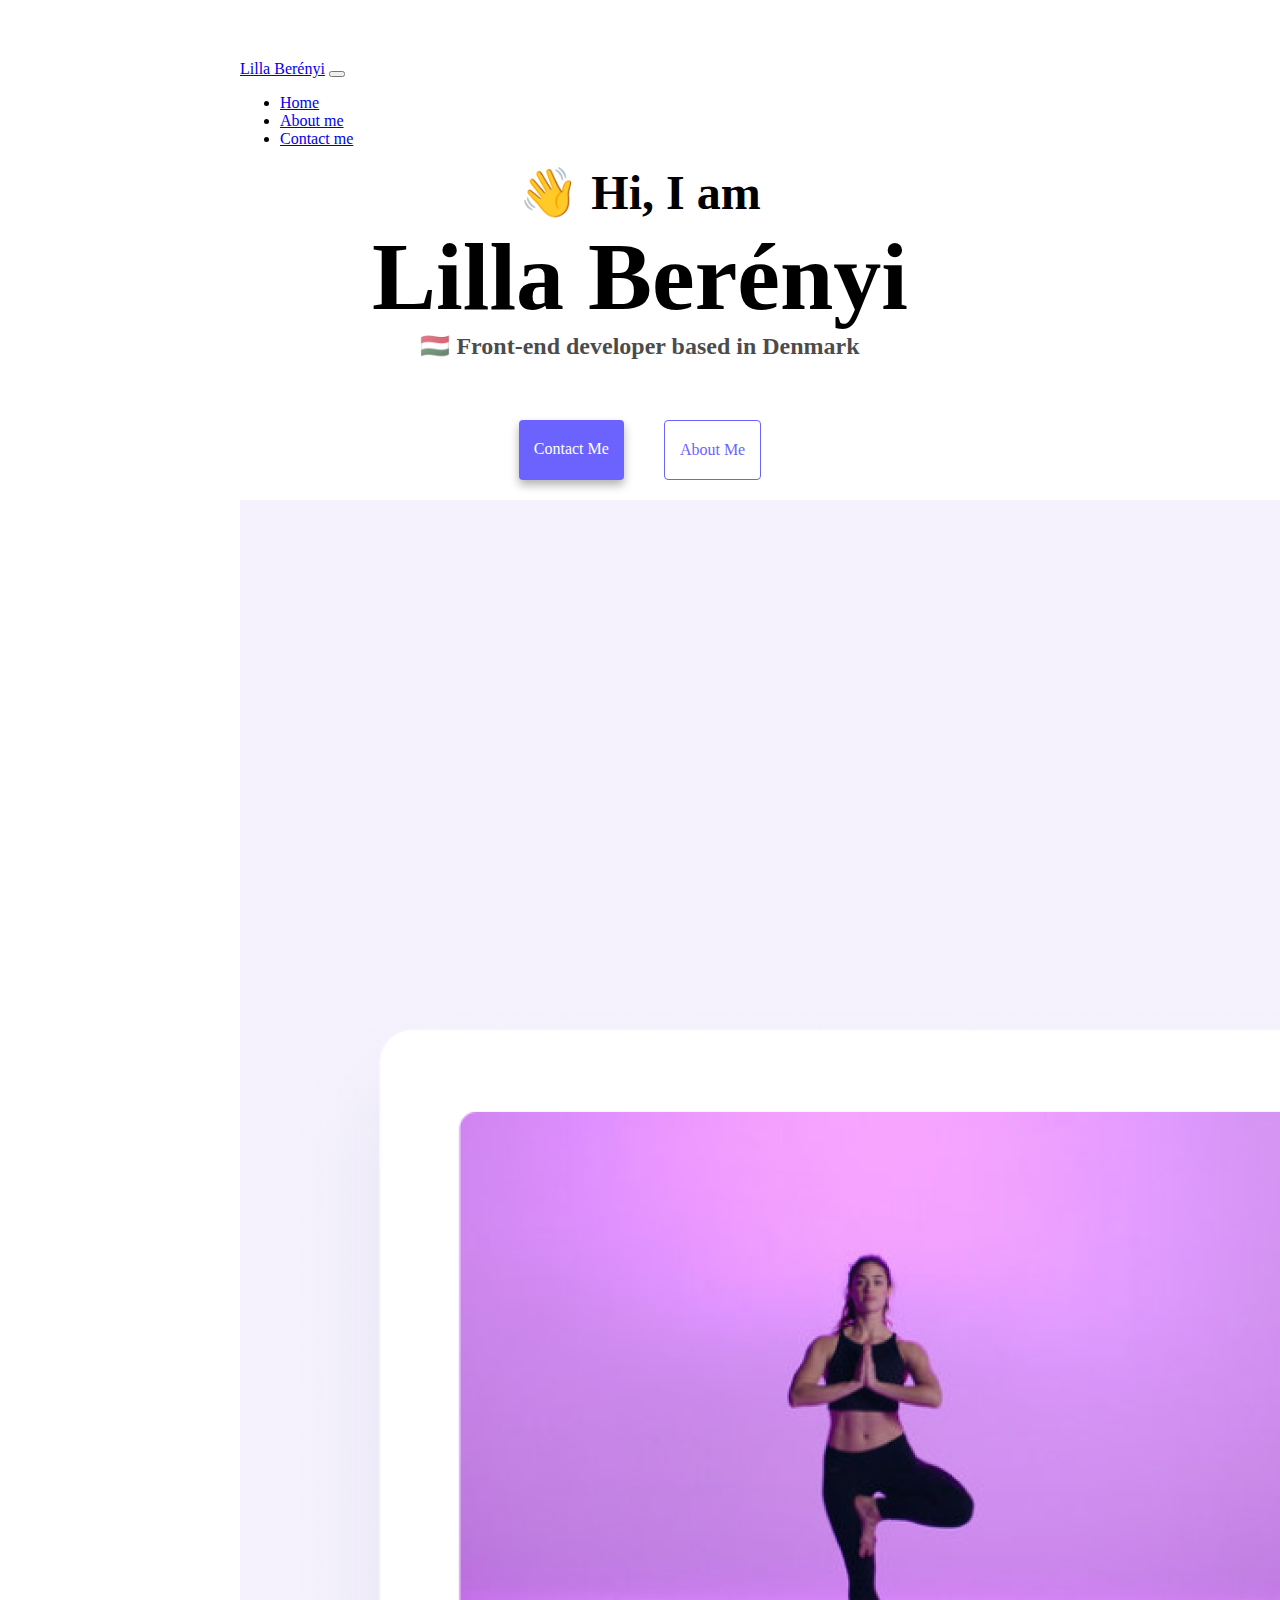
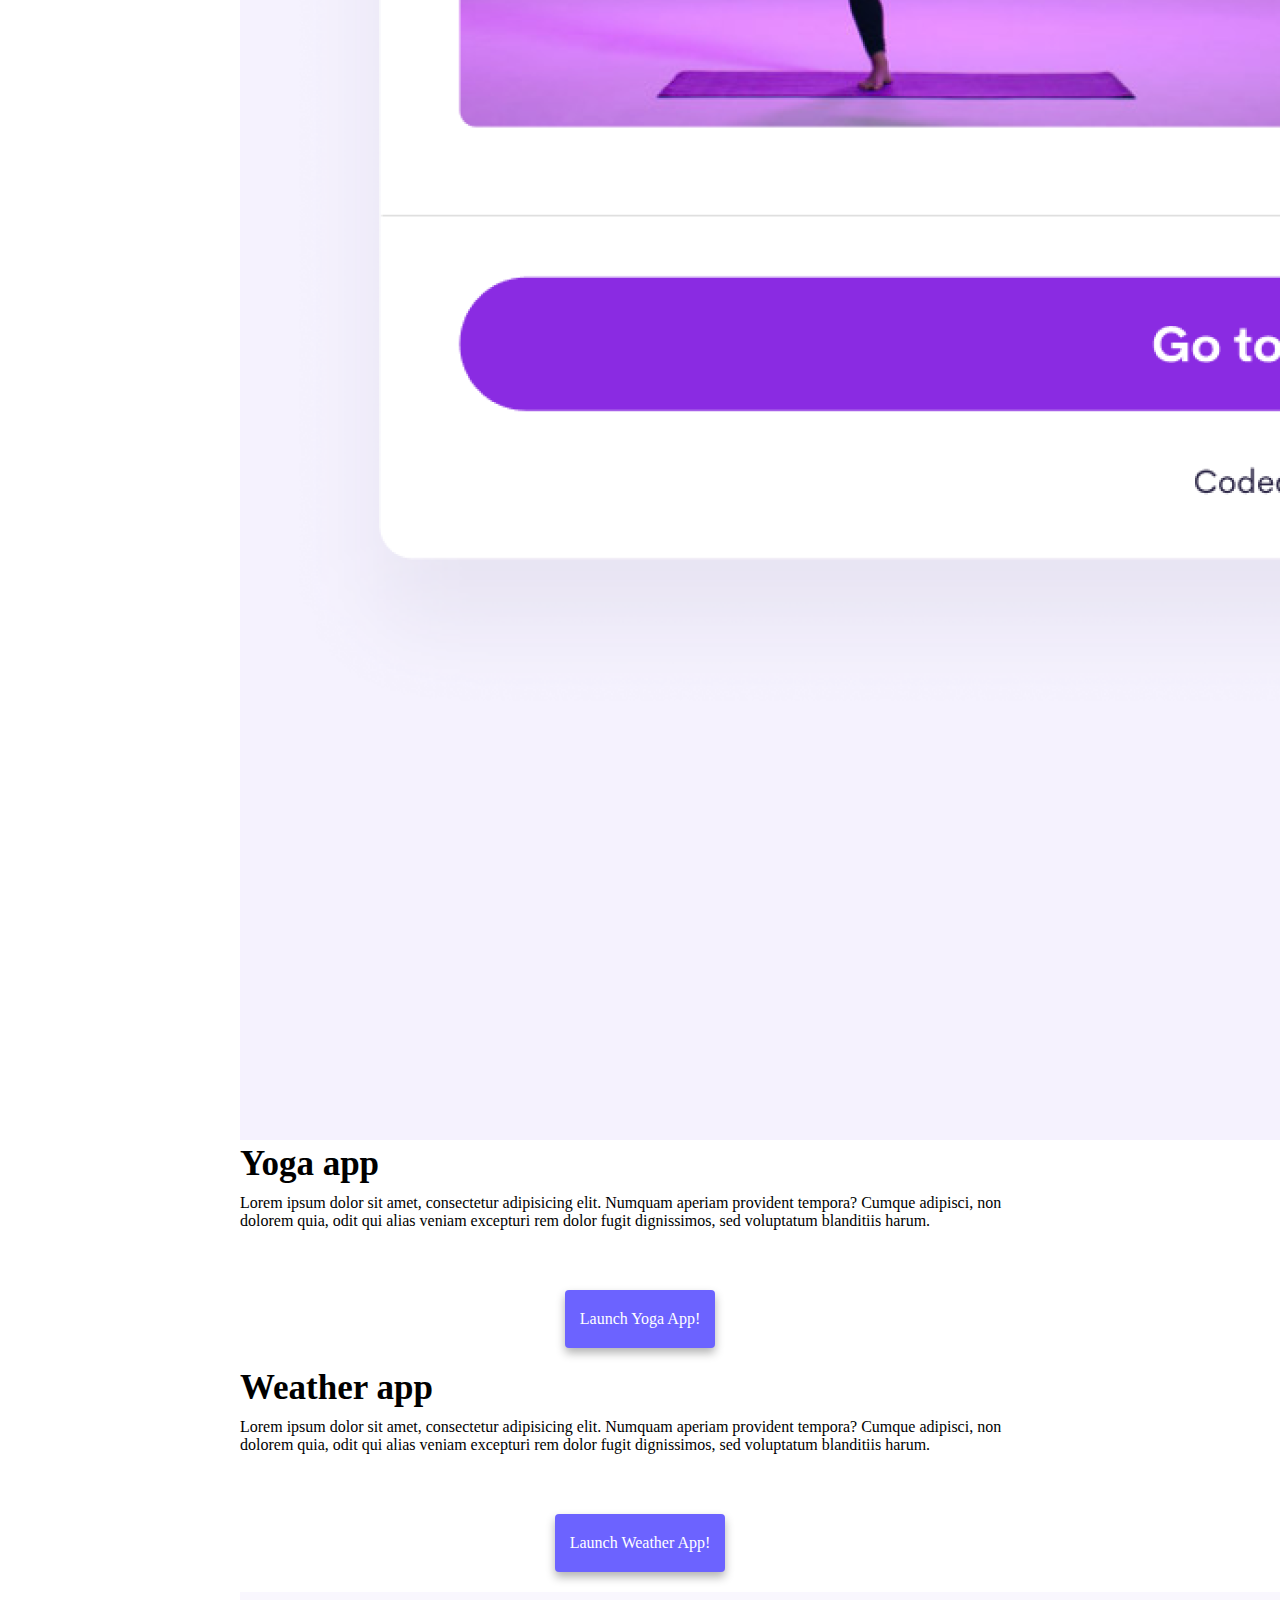
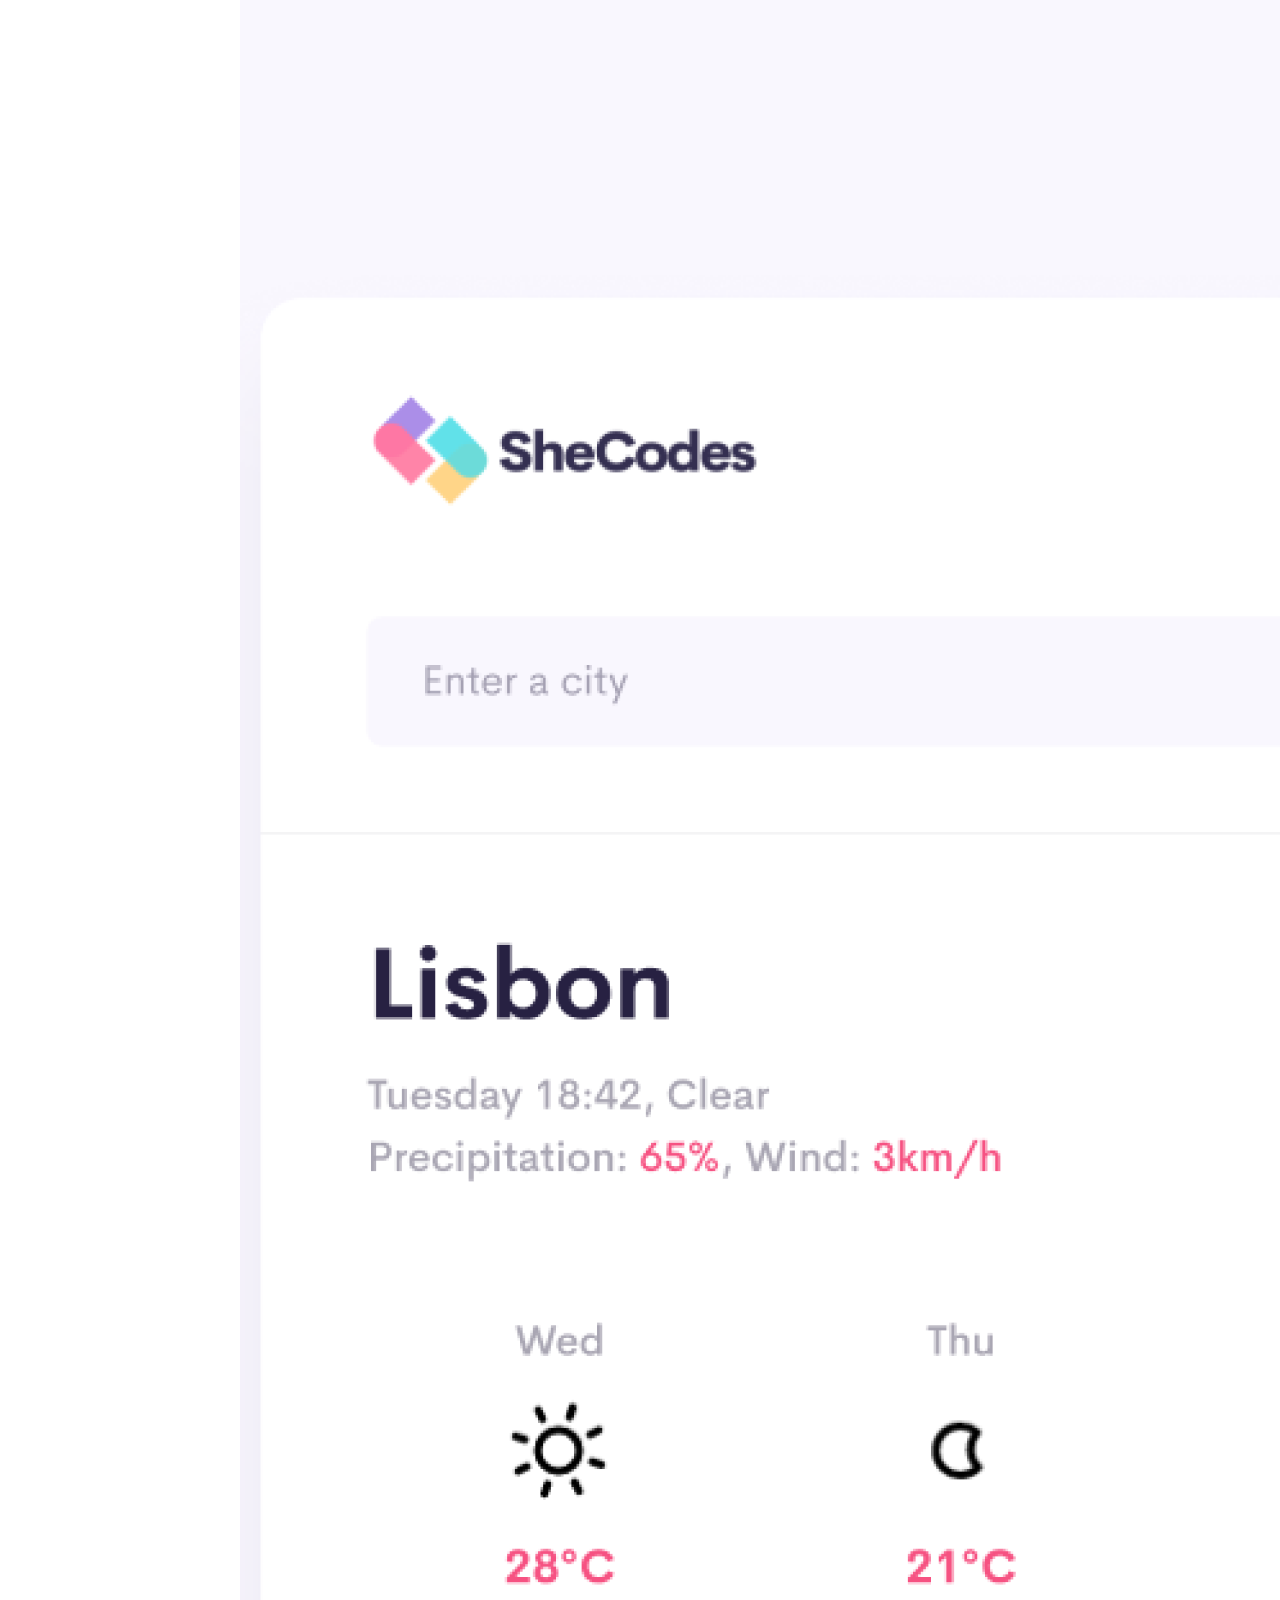
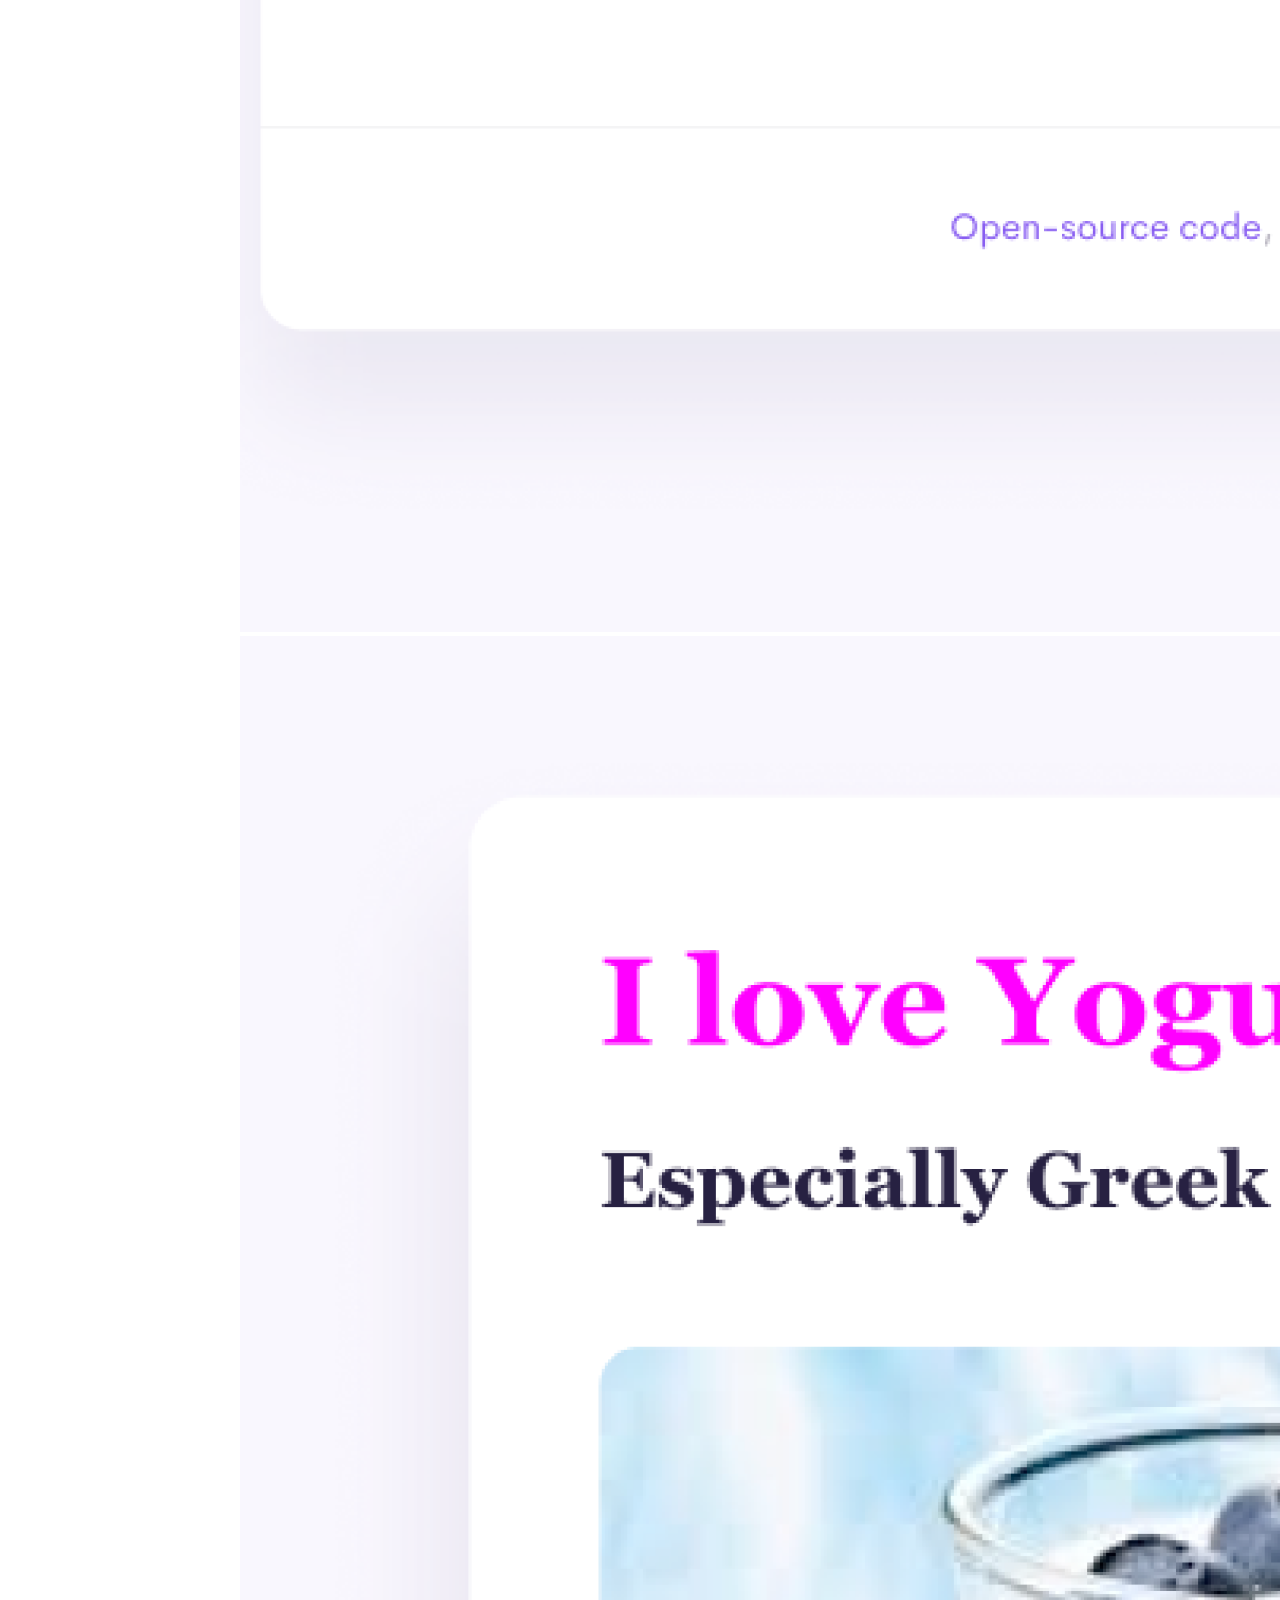
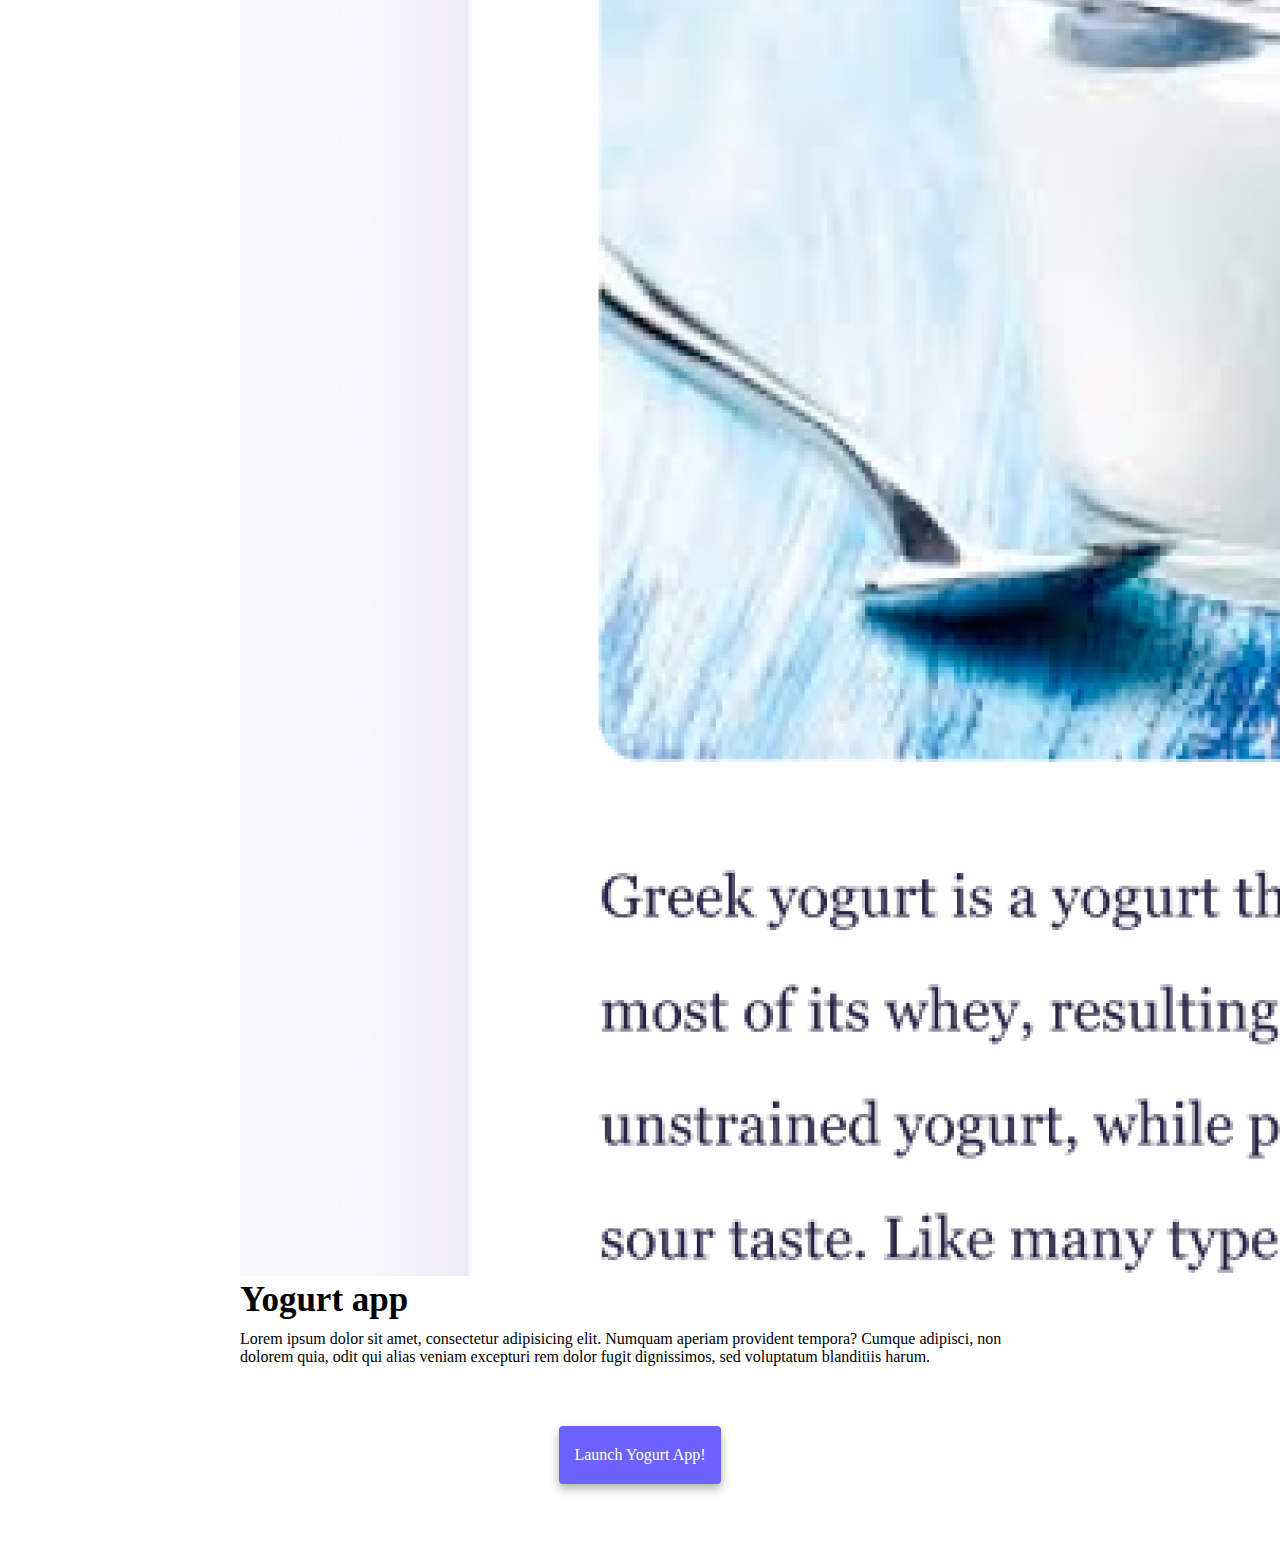
<file: index.html>
<!DOCTYPE html>
<html lang="en">
  <head>
    <meta charset="UTF-8" />
    <meta http-equiv="X-UA-Compatible" content="IE=edge" />
    <meta name="viewport" content="width=device-width, initial-scale=1.0" />
    <meta name="description" content="SheCodes projects portfolio" />
    <title>Lilla Berényi, Front-end developer portfolio</title>
    <link
      href="https://cdn.jsdelivr.net/npm/bootstrap@5.1.3/dist/css/bootstrap.min.css"
      rel="stylesheet"
      integrity="sha384-1BmE4kWBq78iYhFldvKuhfTAU6auU8tT94WrHftjDbrCEXSU1oBoqyl2QvZ6jIW3"
      crossorigin="anonymous"
    />
    <link rel="stylesheet" href="src/style.css" />
  </head>
  <body>
    <nav class="navbar navbar-expand-md fixed-top navbar-light bg-light">
      <div class="container-fluid">
        <a class="navbar-brand" href="#">Lilla Berényi</a>
        <button
          class="navbar-toggler"
          type="button"
          data-bs-toggle="collapse"
          data-bs-target="#navbarNav"
          aria-controls="navbarNav"
          aria-expanded="false"
          aria-label="Toggle navigation"
        >
          <span class="navbar-toggler-icon"></span>
        </button>
        <div class="collapse navbar-collapse" id="navbarNav">
          <ul class="navbar-nav">
            <li class="nav-item">
              <a class="nav-link active" aria-current="page" href="index.html"
                >Home</a
              >
            </li>
            <li class="nav-item">
              <a class="nav-link" href="about.html">About me</a>
            </li>
            <li class="nav-item">
              <a class="nav-link" href="about.html#contact">Contact me</a>
            </li>
          </ul>
        </div>
      </div>
    </nav>
    <h2 class="mt-3">👋 Hi, I am</h2>
    <h1>Lilla Berényi</h1>
    <h3>&#x1F1ED;&#x1F1FA; Front-end developer based in Denmark</h3>
    <div class="navigation-links">
      <a href="about.html#contact" class="contact-link">Contact me</a>
      <a href="about.html" class="about-link">About me</a>
    </div>
    <div class="container">
      <div class="row p-3">
        <div class="col-sm-6">
          <img
            src="media/yoga.png"
            alt="yoga app photo"
            class="image-index img-fluid"
          />
        </div>
        <div class="app-description col-sm-6">
          <div class="title">Yoga app</div>
          <div>
            Lorem ipsum dolor sit amet, consectetur adipisicing elit. Numquam
            aperiam provident tempora? Cumque adipisci, non dolorem quia, odit
            qui alias veniam excepturi rem dolor fugit dignissimos, sed
            voluptatum blanditiis harum.
            <div class="navigation-links">
              <a href="" class="launch-button contact-link" title="Yoga app"
                >Launch Yoga app!</a
              >
            </div>
          </div>
        </div>
      </div>
      <div class="row p-3">
        <div class="app-description col-sm-6">
          <div class="title">Weather app</div>
          <div>
            Lorem ipsum dolor sit amet, consectetur adipisicing elit. Numquam
            aperiam provident tempora? Cumque adipisci, non dolorem quia, odit
            qui alias veniam excepturi rem dolor fugit dignissimos, sed
            voluptatum blanditiis harum.
            <div class="navigation-links">
              <a href="" class="launch-button contact-link" title="Weather app"
                >Launch Weather app!</a
              >
            </div>
          </div>
        </div>
        <div class="col-sm-6">
          <img
            src="media/weather.png"
            alt="weather app photo"
            class="image-index img-fluid"
          />
        </div>
      </div>
      <div class="row">
        <div class="col-sm-6">
          <img
            src="media/yogurt.png"
            alt="yogurt app photo"
            class="image-index img-fluid"
          />
        </div>
        <div class="app-description col-sm-6">
          <div class="title">Yogurt app</div>
          <div>
            Lorem ipsum dolor sit amet, consectetur adipisicing elit. Numquam
            aperiam provident tempora? Cumque adipisci, non dolorem quia, odit
            qui alias veniam excepturi rem dolor fugit dignissimos, sed
            voluptatum blanditiis harum.
            <div class="navigation-links">
              <a href="" class="launch-button contact-link" title="Yogurt app"
                >Launch Yogurt app!</a
              >
            </div>
          </div>
        </div>
      </div>
    </div>
    <script
      src="https://cdn.jsdelivr.net/npm/bootstrap@5.1.3/dist/js/bootstrap.bundle.min.js"
      integrity="sha384-ka7Sk0Gln4gmtz2MlQnikT1wXgYsOg+OMhuP+IlRH9sENBO0LRn5q+8nbTov4+1p"
      crossorigin="anonymous"
    ></script>
  </body>
</html>
</file>
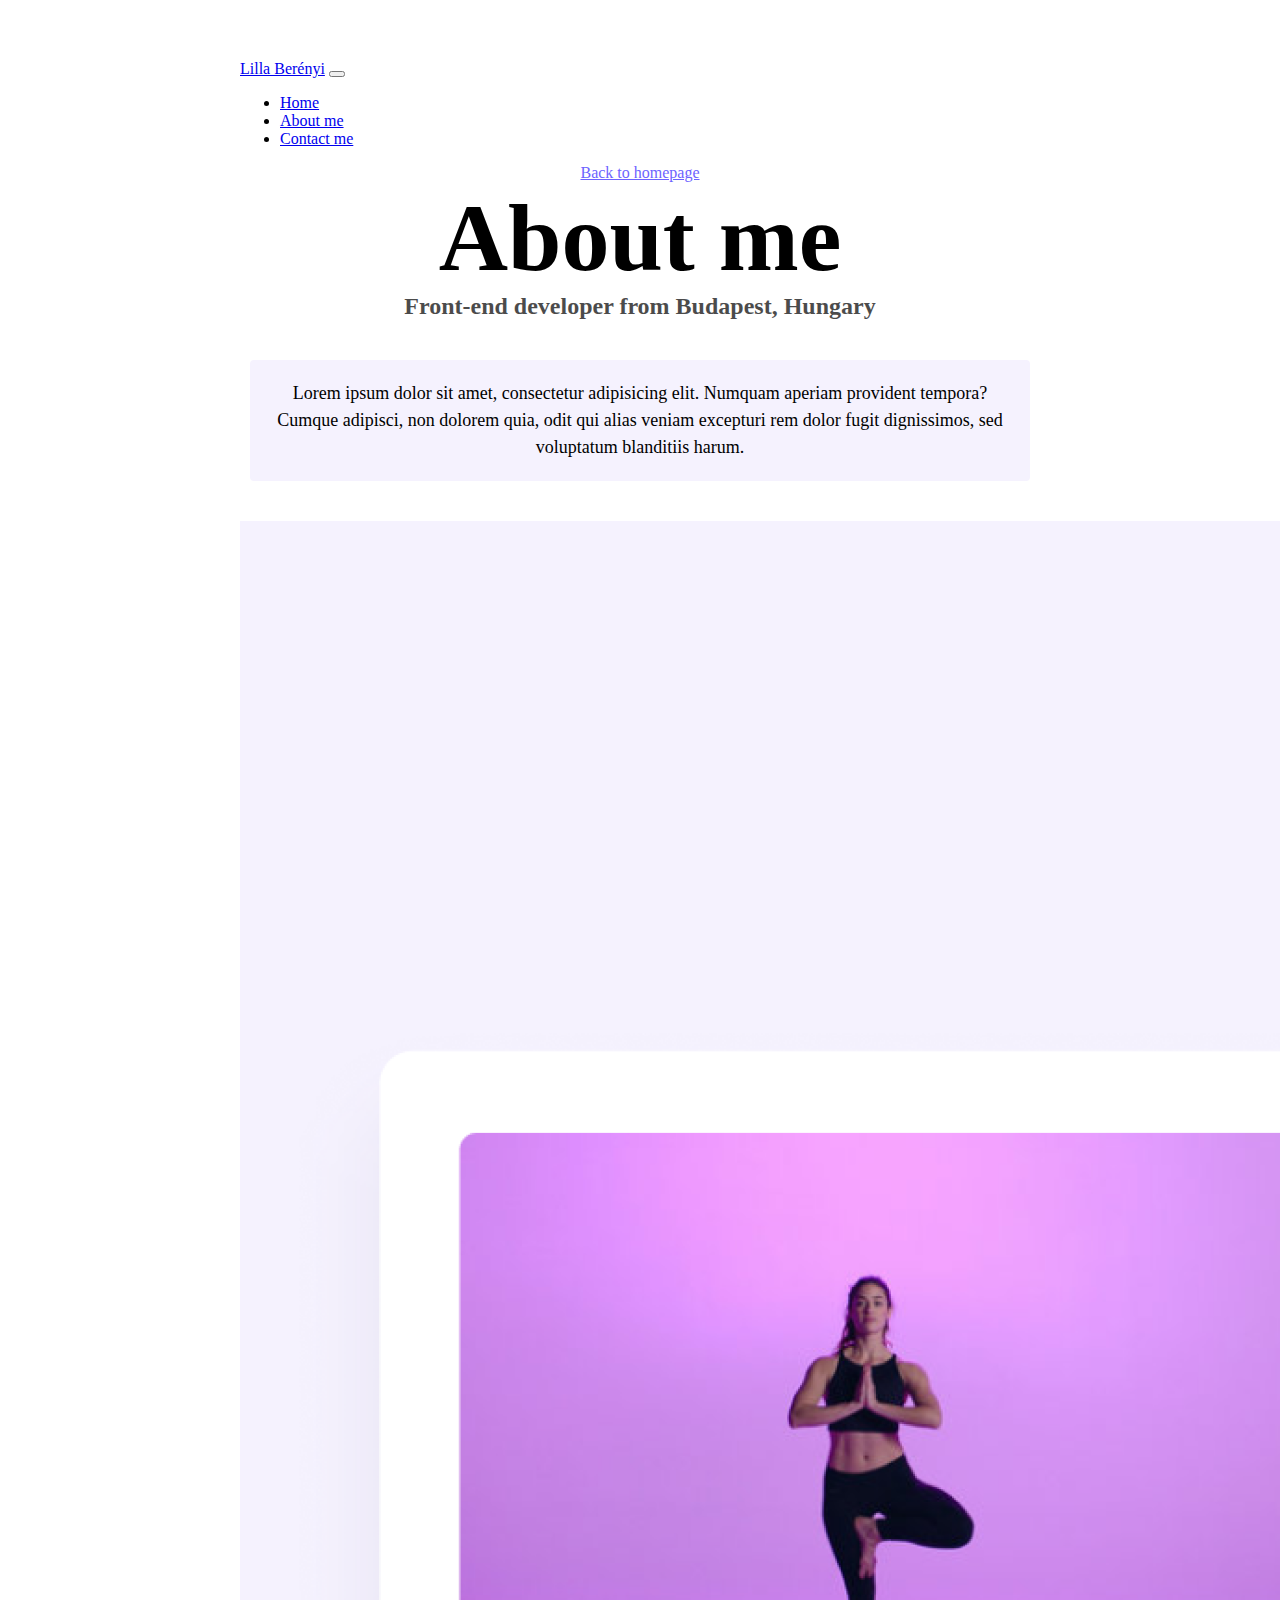
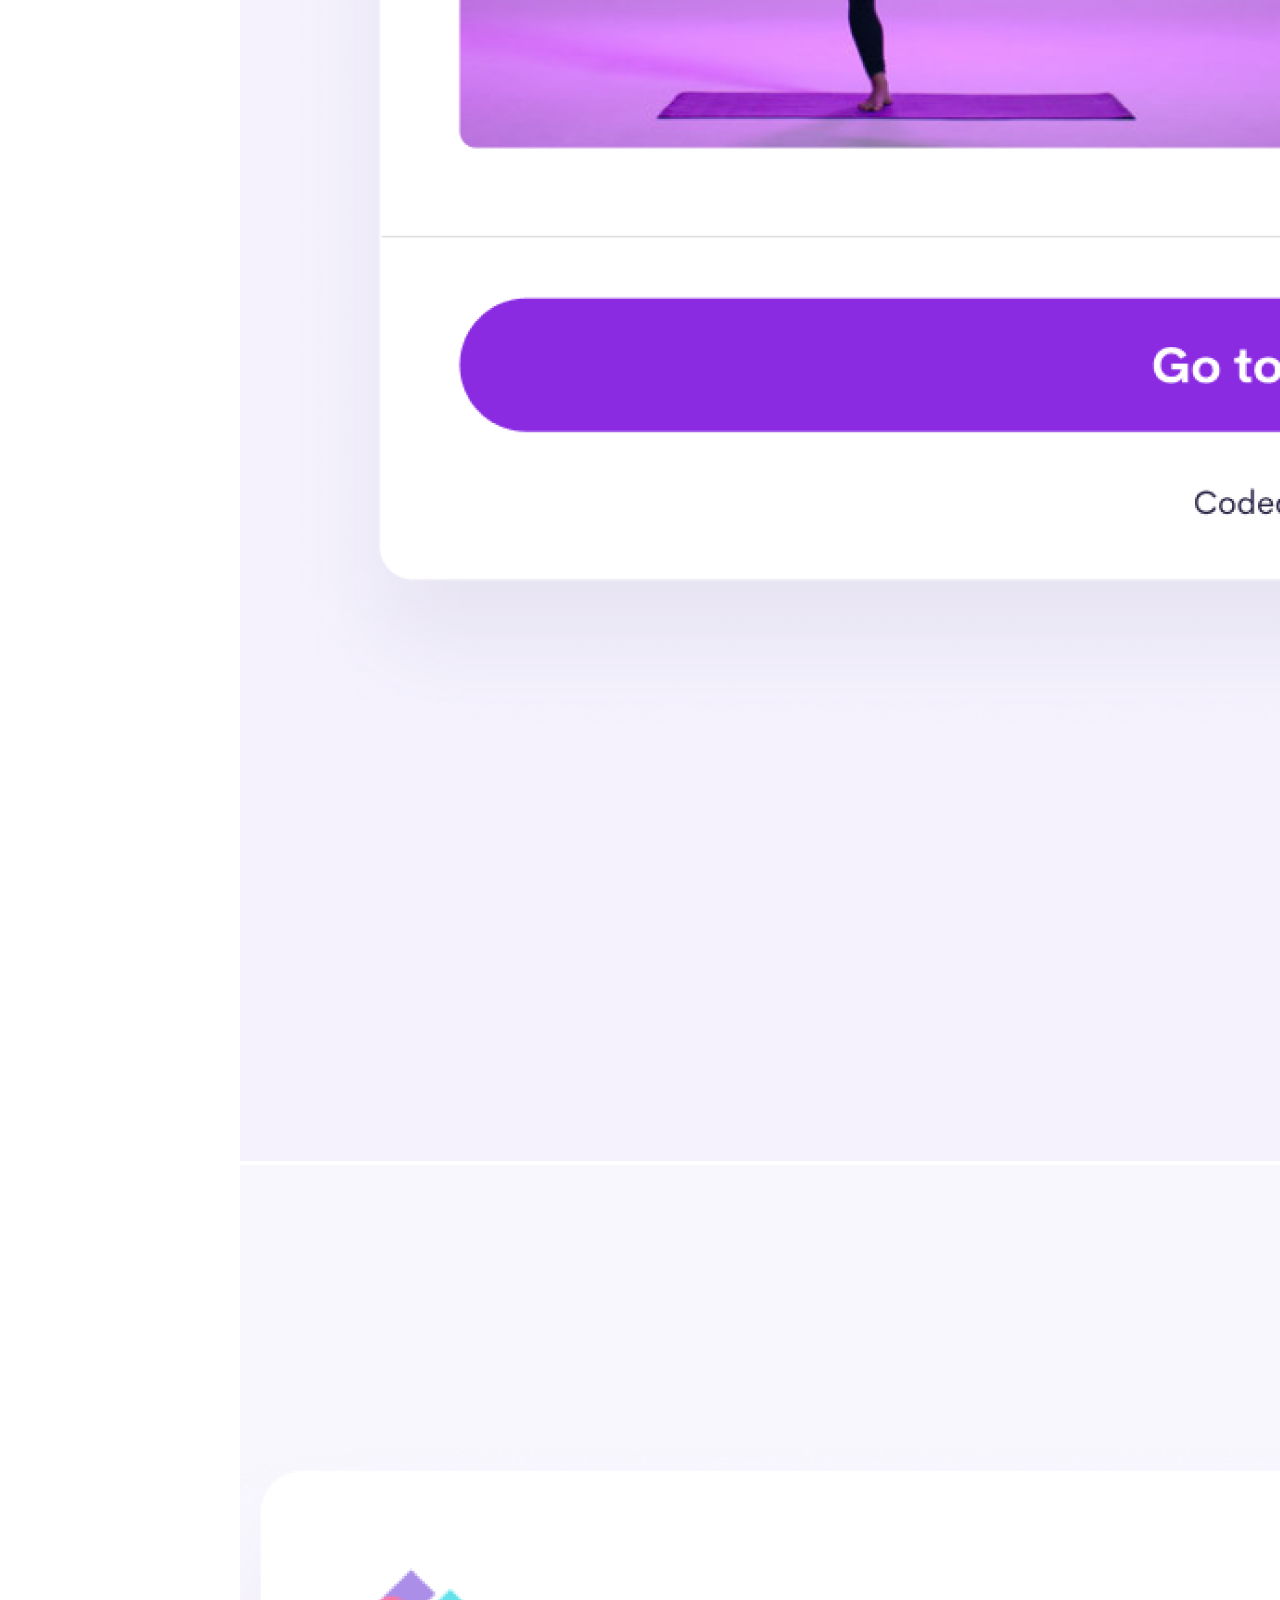
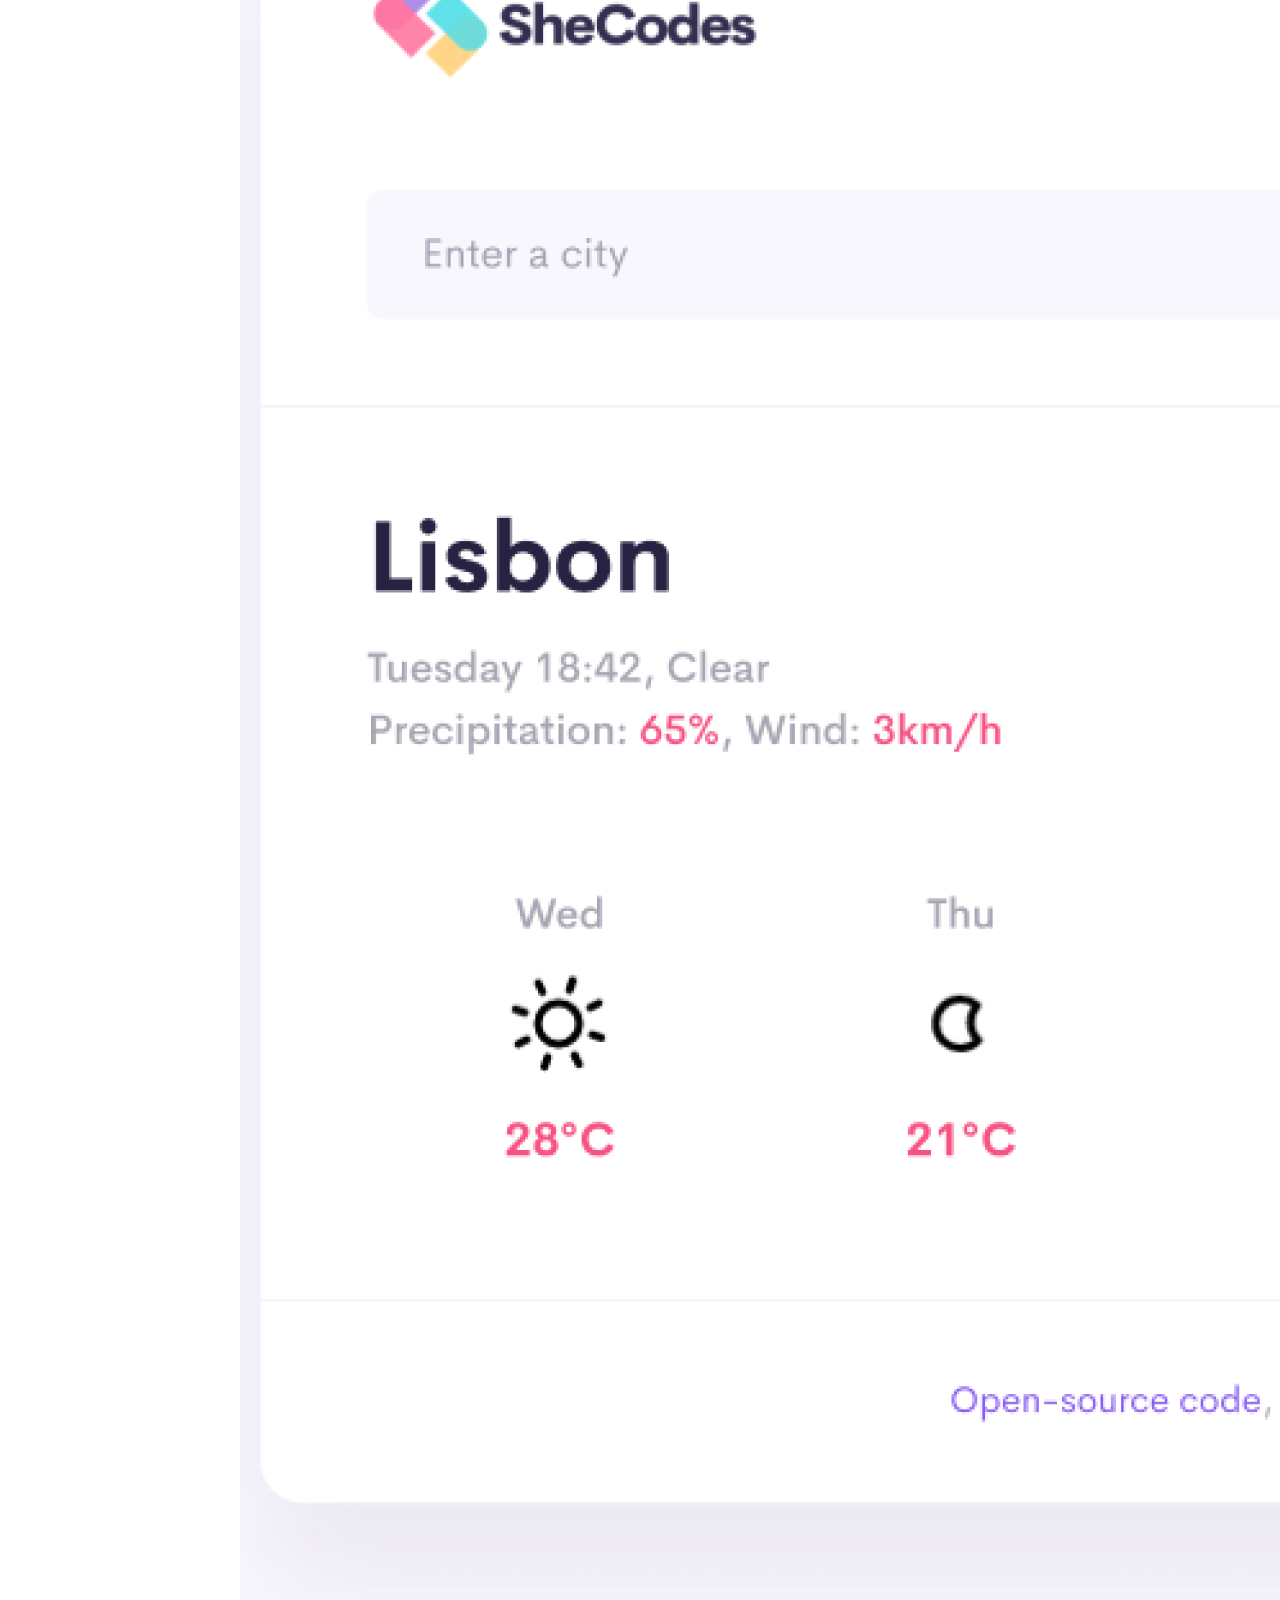
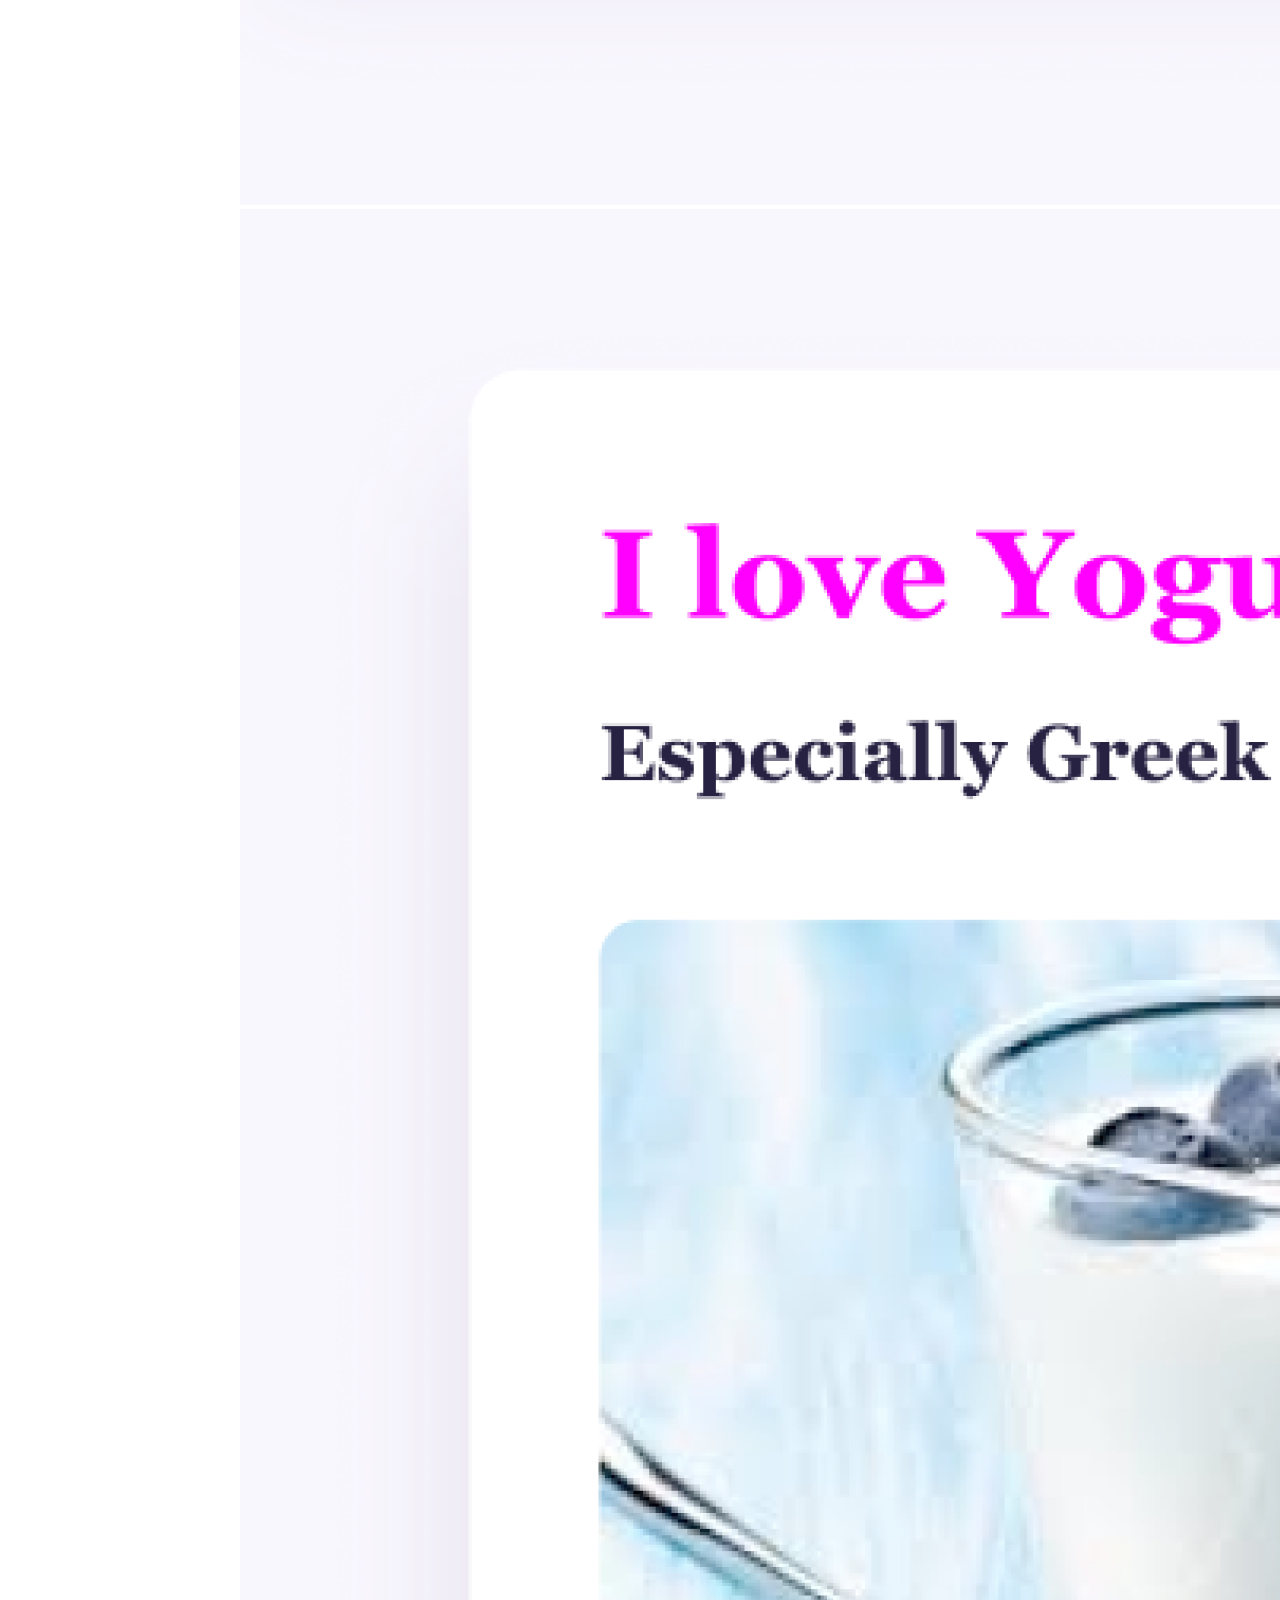
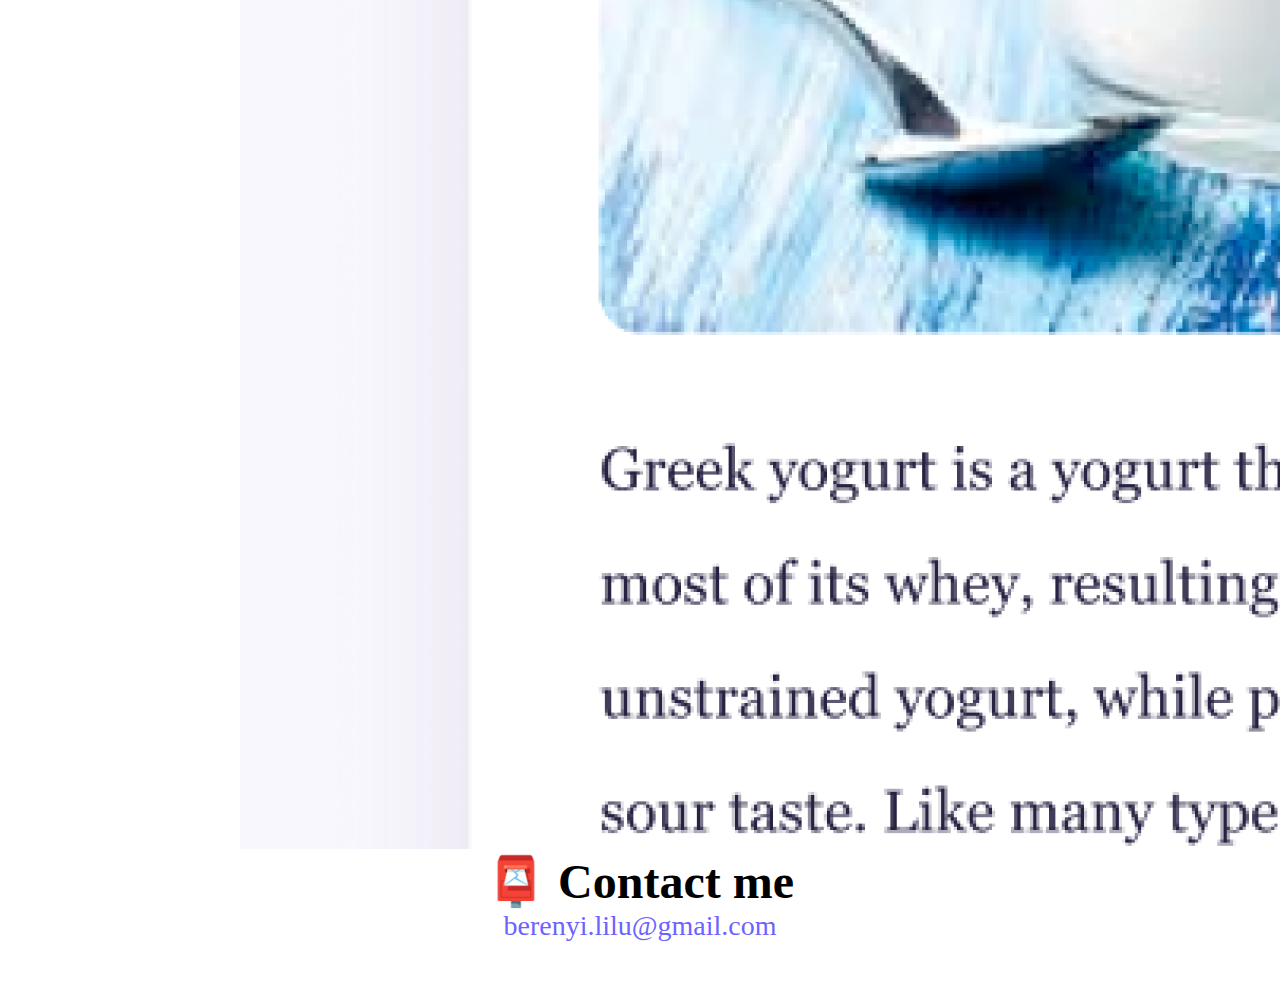
<file: about.html>
<!DOCTYPE html>
<html lang="en">
  <head>
    <meta charset="UTF-8" />
    <meta http-equiv="X-UA-Compatible" content="IE=edge" />
    <meta name="viewport" content="width=device-width, initial-scale=1.0" />
    <link
      href="https://cdn.jsdelivr.net/npm/bootstrap@5.1.3/dist/css/bootstrap.min.css"
      rel="stylesheet"
      integrity="sha384-1BmE4kWBq78iYhFldvKuhfTAU6auU8tT94WrHftjDbrCEXSU1oBoqyl2QvZ6jIW3"
      crossorigin="anonymous"
    />
    <link rel="stylesheet" href="src/style.css" />
    <title>About Lilla</title>
  </head>
  <nav class="navbar navbar-expand-md fixed-top navbar-light bg-light">
    <div class="container-fluid">
      <a class="navbar-brand" href="#">Lilla Berényi</a>
      <button
        class="navbar-toggler"
        type="button"
        data-bs-toggle="collapse"
        data-bs-target="#navbarNav"
        aria-controls="navbarNav"
        aria-expanded="false"
        aria-label="Toggle navigation"
      >
        <span class="navbar-toggler-icon"></span>
      </button>
      <div class="collapse navbar-collapse" id="navbarNav">
        <ul class="navbar-nav">
          <li class="nav-item">
            <a class="nav-link active" aria-current="page" href="index.html"
              >Home</a
            >
          </li>
          <li class="nav-item">
            <a class="nav-link" href="about.html">About me</a>
          </li>
          <li class="nav-item">
            <a class="nav-link" href="about.html#contact">Contact me</a>
          </li>
        </ul>
      </div>
    </div>
  </nav>
  <body>
    <a href="index.html" class="homepage-link">Back to homepage</a>
    <h1>About me</h1>
    <h3>Front-end developer from Budapest, Hungary</h3>
    <div class="about-paragraphs">
      <p>
        Lorem ipsum dolor sit amet, consectetur adipisicing elit. Numquam
        aperiam provident tempora? Cumque adipisci, non dolorem quia, odit qui
        alias veniam excepturi rem dolor fugit dignissimos, sed voluptatum
        blanditiis harum.
      </p>
    </div>

    <div class="container">
      <div class="row">
        <div class="col-md-4">
          <img
            src="media/yoga.png"
            alt="yoga app screenshot"
            class="img-fluid"
          />
        </div>
        <div class="col-md-4">
          <img
            src="media/weather.png"
            alt="weather app screenshot"
            class="img-fluid"
          />
        </div>
        <div class="col-md-4">
          <img
            src="media/yogurt.png"
            alt="yogurt app screenshot"
            class="img-fluid"
          />
        </div>
      </div>
    </div>

    <div id="contact">
      <h2 class="mt-4" >📮 Contact me</h2>
      <a href="mailto:berenyi.lilu@gmail.com" class="email-link">
        berenyi.lilu@gmail.com
      </a>
    </div>
    <script
      src="https://cdn.jsdelivr.net/npm/bootstrap@5.1.3/dist/js/bootstrap.bundle.min.js"
      integrity="sha384-ka7Sk0Gln4gmtz2MlQnikT1wXgYsOg+OMhuP+IlRH9sENBO0LRn5q+8nbTov4+1p"
      crossorigin="anonymous"
    ></script>
  </body>
</html>
</file>
<file: src/style.css>
:root {
  --primary-color: #6c63ff;
  --secondary-color: #f5f2fe;
  --box-shadow: 0 5px 10px rgba(0, 0, 0, 0.3);
}

body {
  margin: 60px auto;
  max-width: 800px;
}

h1,
h2,
h3 {
  text-align: center;
  margin: 0;
}

h1 {
  font-size: 96px;
}

h2 {
  font-size: 48px;
}

h3 {
  font-size: 24px;
  opacity: 0.7;
}

p {
  background: var(--secondary-color);
  padding: 20px;
  border-radius: 4px;
  font-size: 18px;
  line-height: 1.5;
  text-align: center;
}

.navigation-links {
  display: flex;
  margin-top: 40px;
  justify-content: center;
}

.navigation-links a {
  margin: 20px;
  border-radius: 4px;
  padding: 20px 15px;
  text-decoration: none;
  text-transform: capitalize;
}

.contact-link {
  background: var(--primary-color);
  box-shadow: var(--box-shadow);
  color: white;
}

.about-link {
  color: var(--primary-color);
  border: 1px solid var(--primary-color);
}

.homepage-link {
  color: var(--primary-color);
  text-align: center;
  display: block;
}

.about-paragraphs {
  display: flex;
  margin: 30px 0;
}

.about-paragraphs p {
  margin: 10px;
}

.email-link {
  display: flex;
  justify-content: center;
  color: var(--primary-color);
  font-size: 28px;
  text-decoration: none;
}

.email-link:hover {
  text-decoration: underline;
}

.title {
  font-size: 35px;
  font-weight: bold;
  padding-bottom: 10px;
}

@media (max-width: 500px) {
  h1 {
    font-size: 40px;
  }
}

@media (max-width: 500px) {
  h2 {
    font-size: 30px;
  }
}

@media (max-width: 500px) {
  .navigation-links {
    margin: 10px;
  }
}

@media (max-width: 500px) {
  .image-index {
    display: none;
  }
}

@media (max-width: 500px) {
  .app-description {
    text-align: center;
  }
}

@media (max-width: 500px) {
  .launch-button {
    width: 100%;
  }
}
</file>
